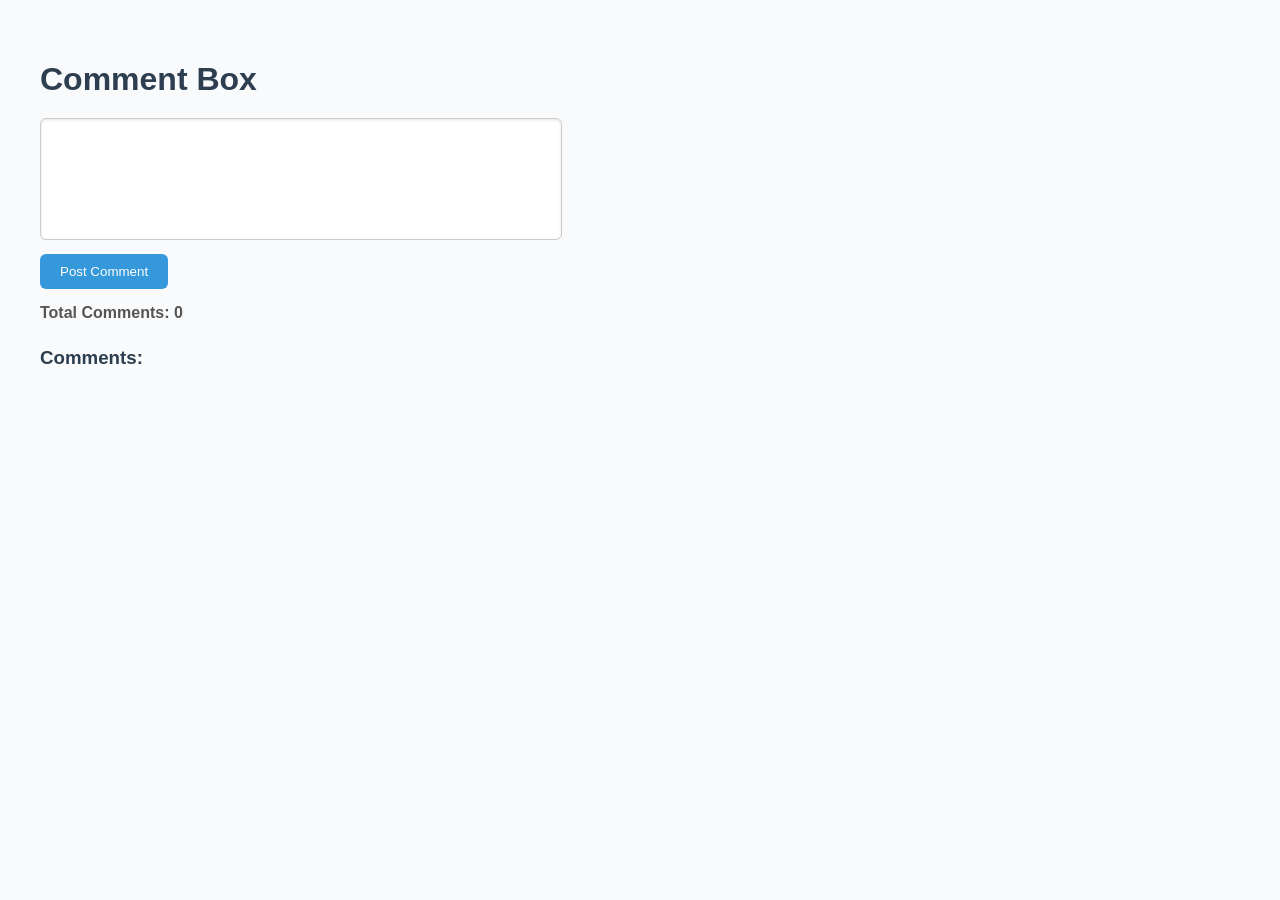
<file: index.html>
<!DOCTYPE html>
<html lang="en">
<head>
    <meta charset="UTF-8">
    <title>Comment Box Answer</title>
    <link rel="stylesheet" type="text/css" href="index.css">
    <script src="https://code.jquery.com/jquery-3.6.0.min.js"></script>
    <script src="index.js"></script>
</head>
<body>
    <h1>Comment Box</h1>
    <textarea id="comment-box" placeholder="Write your comment here..."> </textarea><br>
    <button id="post-btn">Post Comment</button>
    <div id="counter">Total Comments: 0</div>
    <div id="comment-list">
        <h3>Comments:</h3>
        <!-- Comments will appear here -->
    </div>
</body>
</html>
</file>
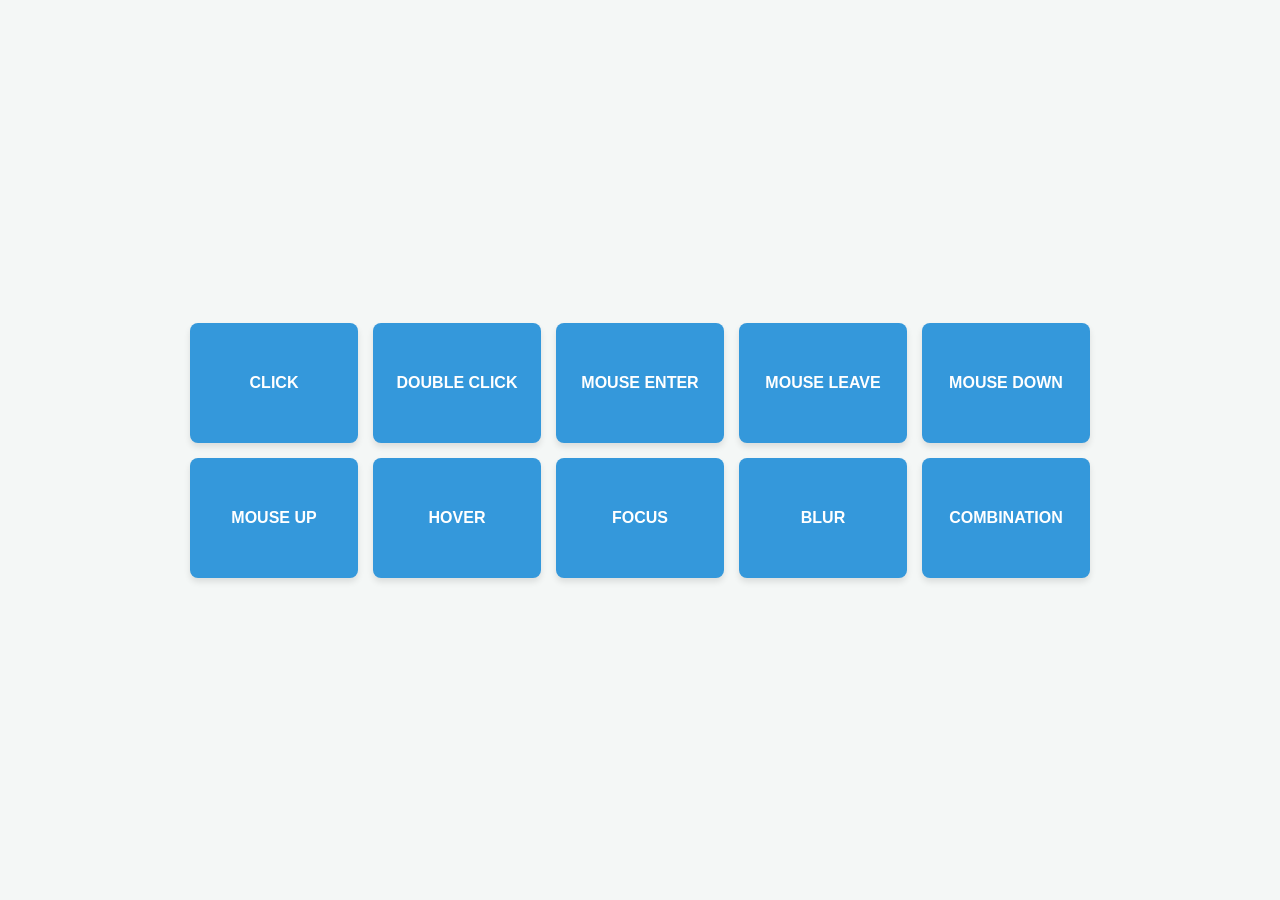
<file: eventhandlers.html>
<!DOCTYPE html>
<html>
<head>
    <title>Event Handlers</title>
    <link rel="stylesheet" href="eventhandlers.css">
    <script src="https://code.jquery.com/jquery-3.6.0.min.js"></script>
    <script src="eventhandlers.js"></script>
</head>
<body>

    <div class="grid-container">
        <div id="box-1" class="box">CLICK</div>
        <div id="box-2" class="box">DOUBLE CLICK</div>
        <div id="box-3" class="box">MOUSE ENTER</div>
        <div id="box-4" class="box">MOUSE LEAVE</div>
        <div id="box-5" class="box">MOUSE DOWN</div>
        <div id="box-6" class="box">MOUSE UP</div>
        <div id="box-7" class="box">HOVER</div>
        <div id="box-8" class="box" tabindex="0">FOCUS</div>
        <div id="box-9" class="box" tabindex="0">BLUR</div>
        <div id="box-10" class="box">COMBINATION</div>
    </div>

</body>
</html>
</file>
<file: index.css>
body {
    font-family: "Segoe UI", Tahoma, Geneva, Verdana, sans-serif;
    background: #f9fafb;
    margin: 0;
    padding: 40px;
    color: #333;
}

h1 {
    margin-bottom: 20px;
    color: #2c3e50;
}

#comment-box {
    width: 100%;
    max-width: 500px;
    height: 100px;
    padding: 10px;
    border: 1px solid #ccc;
    border-radius: 6px;
    resize: none;
    font-size: 14px;
    margin-bottom: 10px;
    box-shadow: inset 0 1px 3px rgba(0,0,0,0.1);
}

#post-btn {
    padding: 10px 20px;
    background-color: #3498db;
    color: white;
    border: none;
    border-radius: 6px;
    cursor: pointer;
    transition: background 0.3s;
}

#post-btn:hover {
    background-color: #2980b9;
}

#counter {
    margin-top: 15px;
    font-weight: bold;
    color: #555;
}

#comment-list {
    margin-top: 25px;
    max-width: 500px;
}

#comment-list h3 {
    color: #2c3e50;
    margin-bottom: 15px;
}

.comment {
    background: #ffffff;
    padding: 12px 15px;
    margin-bottom: 12px;
    border: 1px solid #e0e0e0; 
    border-radius: 6px;
    box-shadow: 0 2px 4px rgba(0,0,0,0.05);
    font-size: 14px; line-height: 1.4;
}
</file>
<file: eventhandlers.css>
body {
    font-family: "Segoe UI", Tahoma, Geneva, Verdana, sans-serif;
    background-color: #f4f7f6;
    display: flex;
    justify-content: center;
    align-items: center;
    height: 100vh;
    margin: 0;
}

/* Container set up with CSS Grid to enforce 5 boxes per row */
.grid-container {
    display: grid;
    grid-template-columns: repeat(5, 1fr); /* Creates 5 equal-width columns */
    gap: 15px; /* Space between the boxes */
    max-width: 900px;
    width: 100%;
    padding: 20px;
}

/* Individual box styling */
.box {
    background-color: #3498db;
    color: white;
    height: 120px;
    display: flex;
    justify-content: center;
    align-items: center;
    font-size: 16px;
    font-weight: bold;
    border-radius: 8px;
    box-shadow: 0 4px 6px rgba(0, 0, 0, 0.1);
    transition: background-color 0.3s;
}
</file>
